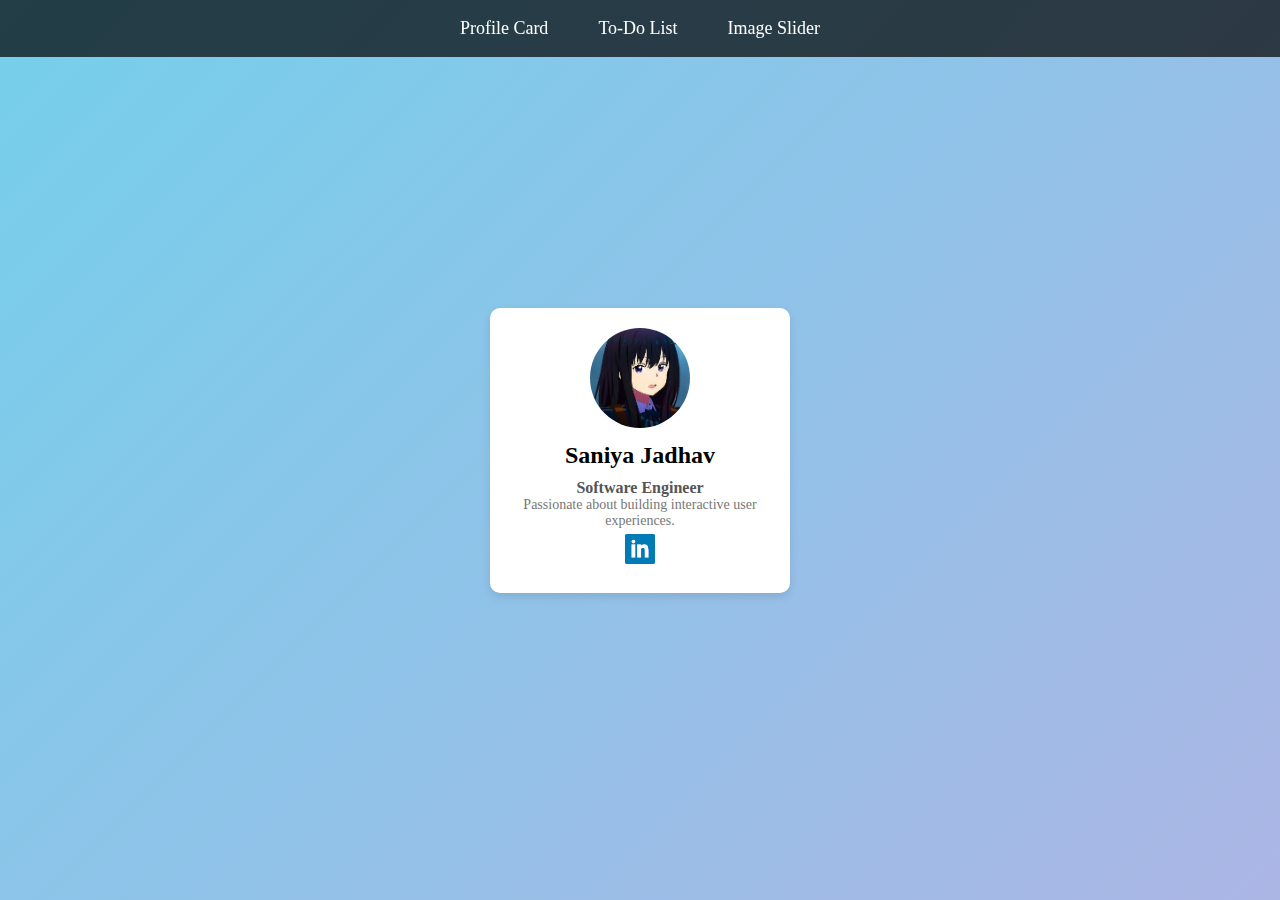
<file: index.html>
<!-- profile-Card -->

<!DOCTYPE html>
<html lang="en">
<head>
    <meta charset="UTF-8">
    <meta name="viewport" content="width=device-width, initial-scale=1.0">
    <title>Profile Card</title>
    <link rel="stylesheet" type="text/css" href="global.css">

</head>
<body>
    <!-- 🌟 Navbar -->
    <nav class="navbar">
        <a href="index.html">Profile Card</a>
        <a href="todolist/todo.html">To-Do List</a>
        <a href="imageslider/imgslider.html">Image Slider</a>
    </nav>

    <div class="card">
        <img src="assets/girl.png" alt="Profile Picture" class="profile-pic">
        <h2>Saniya Jadhav</h2>
        <p class="designation">Software Engineer</p>
        <p class="bio">Passionate about building interactive user experiences.</p>
        <div class="social-icons">
            <a href="https://www.linkedin.com/in/saniya-jadhav-a02b47343"><img src="assets/linkedin.png" alt="LinkedIn"></a>
        </div>
    </div>
</body>
</html>
</file>
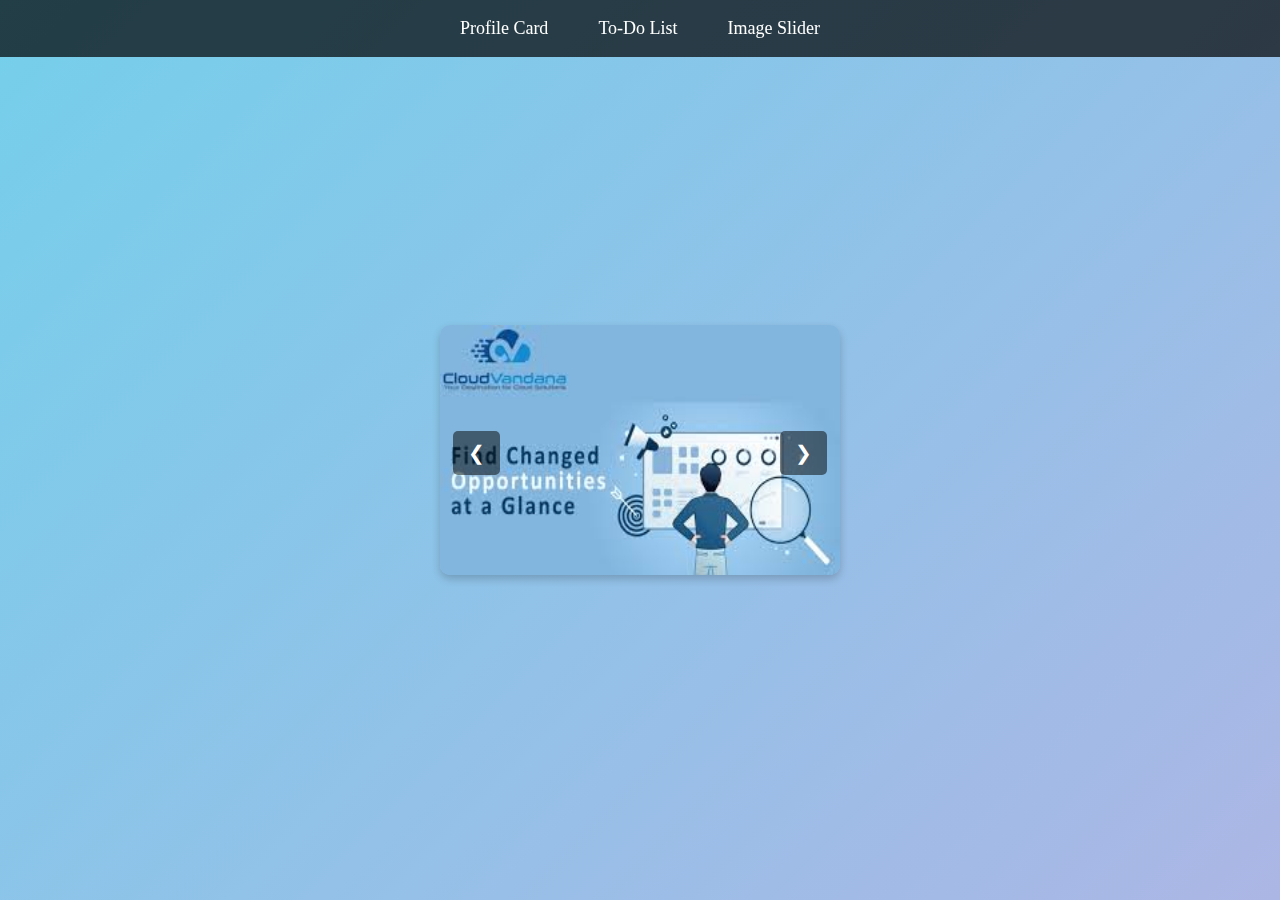
<file: imageslider/imgslider.html>
<!-- image slider -->

<!DOCTYPE html>
<html lang="en">
<head>
    <meta charset="UTF-8">
    <meta name="viewport" content="width=device-width, initial-scale=1.0">
    <title>Image Slider</title>
    <link rel="stylesheet" type="text/css" href="../global.css">
</head>
<body>
    <!-- 🌟 Navbar -->
    <nav class="navbar">
        <a href="../index.html">Profile Card</a>
        <a href="../todolist/todo.html">To-Do List</a>
        <a href="../imageslider/imgslider.html">Image Slider</a>
    </nav>

    <div class="slider-container">
        <button id="prevBtn">❮</button>
        <img id="slider" src="images/img1.jpg" alt="Slider Image">
        <button id="nextBtn">❯</button>
    </div>

    <script src="imgslider.js"></script>
</body>
</html>
</file>
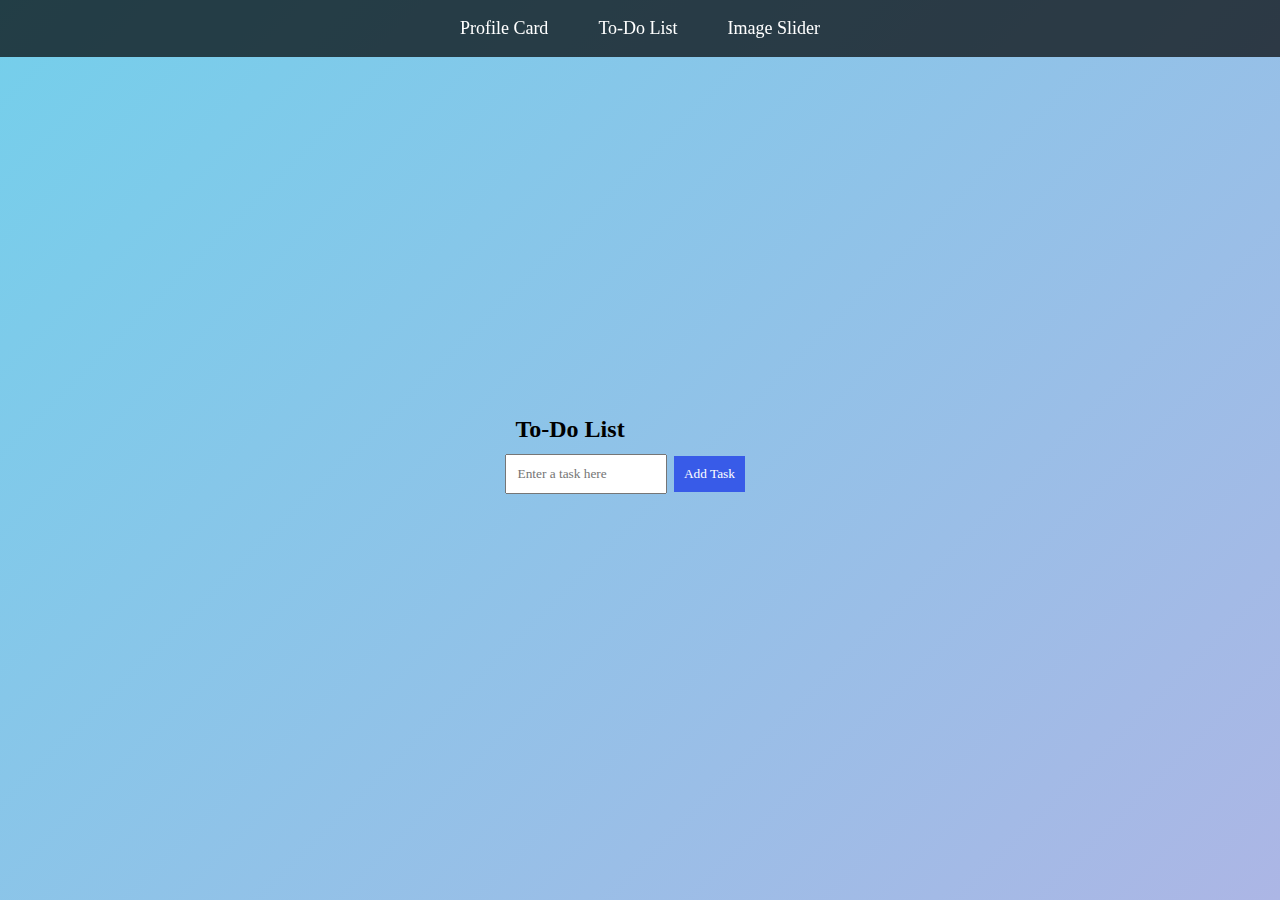
<file: todolist/todo.html>
<!-- To-Do List  -->

<!DOCTYPE html>
<html lang="en">
<head>
    <title>To-Do List</title>
    <link rel="stylesheet" type="text/css" href="../global.css">
</head>
<body>
    <!-- 🌟 Navbar -->
    <nav class="navbar">
        <a href="../index.html">Profile Card</a>
        <a href="../todolist/todo.html">To-Do List</a>
        <a href="../imageslider/imgslider.html">Image Slider</a>
    </nav>
    
    <div class="container">
        <h2>To-Do List</h2>
        <input type="text" id="taskInput" placeholder="Enter a task here">
        <button onclick="addTask()">Add Task</button>
        <ul id="taskList"></ul>
    </div>
    <script src="todo.js"></script>
</body>
</html>
</file>
<file: global.css>
/* ✨ Global Styles */
* {
    margin: 0;
    padding: 0;
    box-sizing: border-box;
    font-family: Cambria, Cochin, Georgia, Times, 'Times New Roman', serif;
}

body {
    display: flex;
    flex-direction: column;
    align-items: center;
    justify-content: center;
    height: 100vh;
    background: linear-gradient(135deg, #74cfeb, #acb6e5);
}

/* ✨ Navbar */
.navbar {
    position: fixed;
    top: 0;
    width: 100%;
    background: rgba(0, 0, 0, 0.7);
    padding: 10px 0;
    display: flex;
    justify-content: center;
    gap: 20px;
}

.navbar a {
    color: white;
    text-decoration: none;
    font-size: 18px;
    padding: 8px 15px;
    border-radius: 5px;
    transition: background 0.3s ease-in-out;
}

.navbar a:hover {
    background: rgba(255, 255, 255, 0.2);
}

/* ✨ Profile Card */
.card {
    background: #fff;
    padding: 20px;
    border-radius: 10px;
    text-align: center;
    width: 300px;
    box-shadow: 0px 4px 10px rgba(0, 0, 0, 0.1);
    transition: transform 0.3s;
}

.card:hover {
    transform: scale(1.08);
}

.profile-pic {
    width: 100px;
    border-radius: 50%;
}

h2 {
    margin: 10px;
    font-family:cursive;
}

.designation {
    color: #555;
    font-weight: bold;
}

.bio {
    font-size: 14px;
    color: #777;
}

.social-icons img {
    width: 30px;
    margin: 5px;
}

/* ✨ To-Do List */ 

.todo-container {
    background: white;
    padding: 20px;
    text-align: center;
    border-radius: 10px;
    box-shadow: 0px 4px 8px rgba(0, 0, 0, 0.1);
    transition: transform 0.3s;
}

.todo-container:hover {
    transform: scale(1.05);
}

input {
    padding: 10px;
    width: 60%;
    /* margin: 10px 0; */
}

button {
    padding: 10px;
    margin: 3px;
    background: #385be8;
    color: white;
    border: none;
    cursor: pointer;
}

button:hover {
    background: #58aa21;
}

ul {
    list-style-type: none;
    padding: 0;
}

li {
    padding: 10px;
    margin: 3px;
    background: #f8f9fa;
    border-radius: 5px;
    display: flex;
    justify-content: space-between;
}

li button {
    background: red;
    color: white;
    border: none;
    cursor: pointer;
    padding: 5px;
}

/* ✨ Image Slider */

.slider-container {
    position: relative;
    width: 400px;
    height: 250px;
    overflow: hidden;
    border-radius: 10px;
    box-shadow: 0px 4px 8px rgba(0, 0, 0, 0.2);
}

#slider {
    width: 100%;
    height: 100%;
    object-fit:fill;
    transition: opacity 0.5s ease-in-out;
}

/* button {
    position: absolute;
    top: 50%;
    transform: translateY(-50%);
    background: rgba(0, 0, 0, 0.5);
    color: white;
    border: none;
    padding: 10px 15px;
    cursor: pointer;
    font-size: 20px;
    border-radius: 5px;
} */


#prevBtn, #nextBtn {
    position: absolute;
    top: 50%;
    transform: translateY(-50%);
    background: rgba(0, 0, 0, 0.5);
    color: white;
    border: none;
    padding: 10px 15px;
    cursor: pointer;
    font-size: 20px;
    border-radius: 5px;
    transition: background 0.3s;
}

#prevBtn:hover, #nextBtn:hover {
    background: rgba(0, 0, 0, 0.8);
}

#prevBtn { left: 10px; }
#nextBtn { right: 10px; }
</file>
